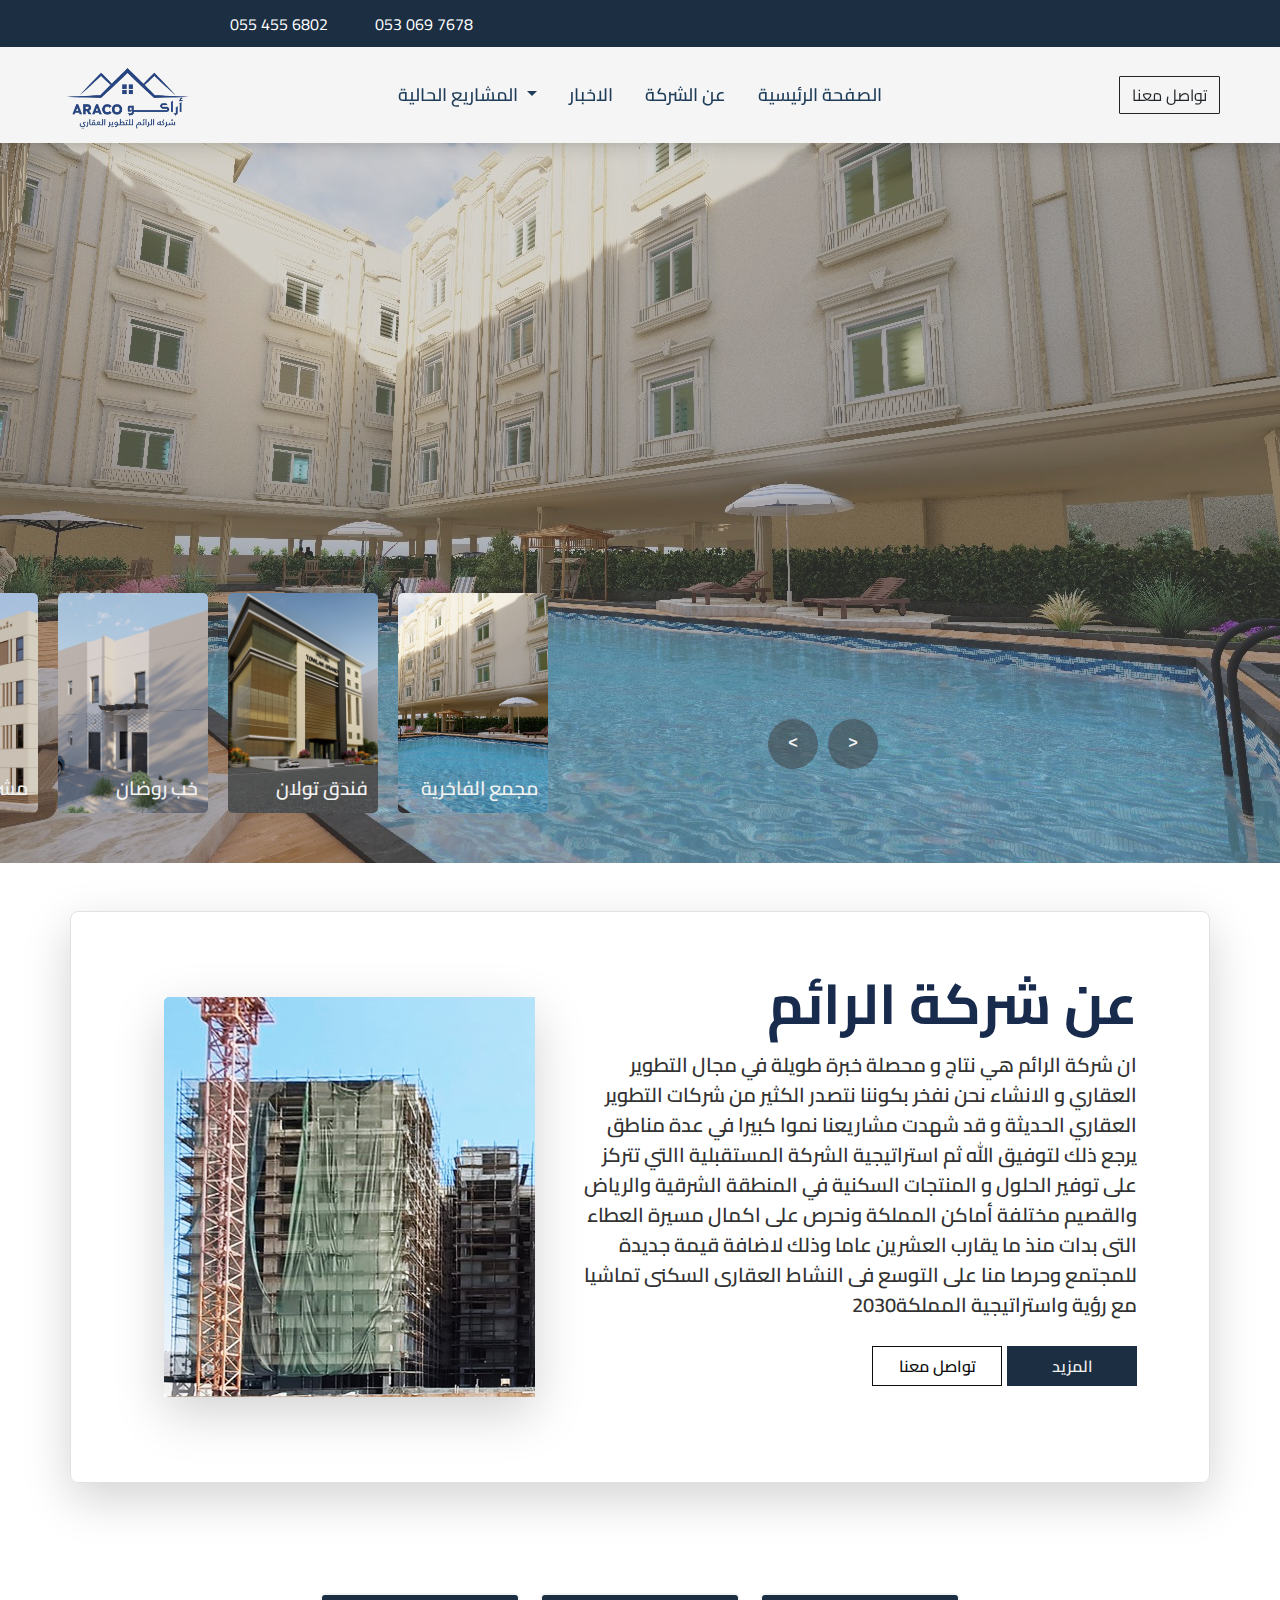
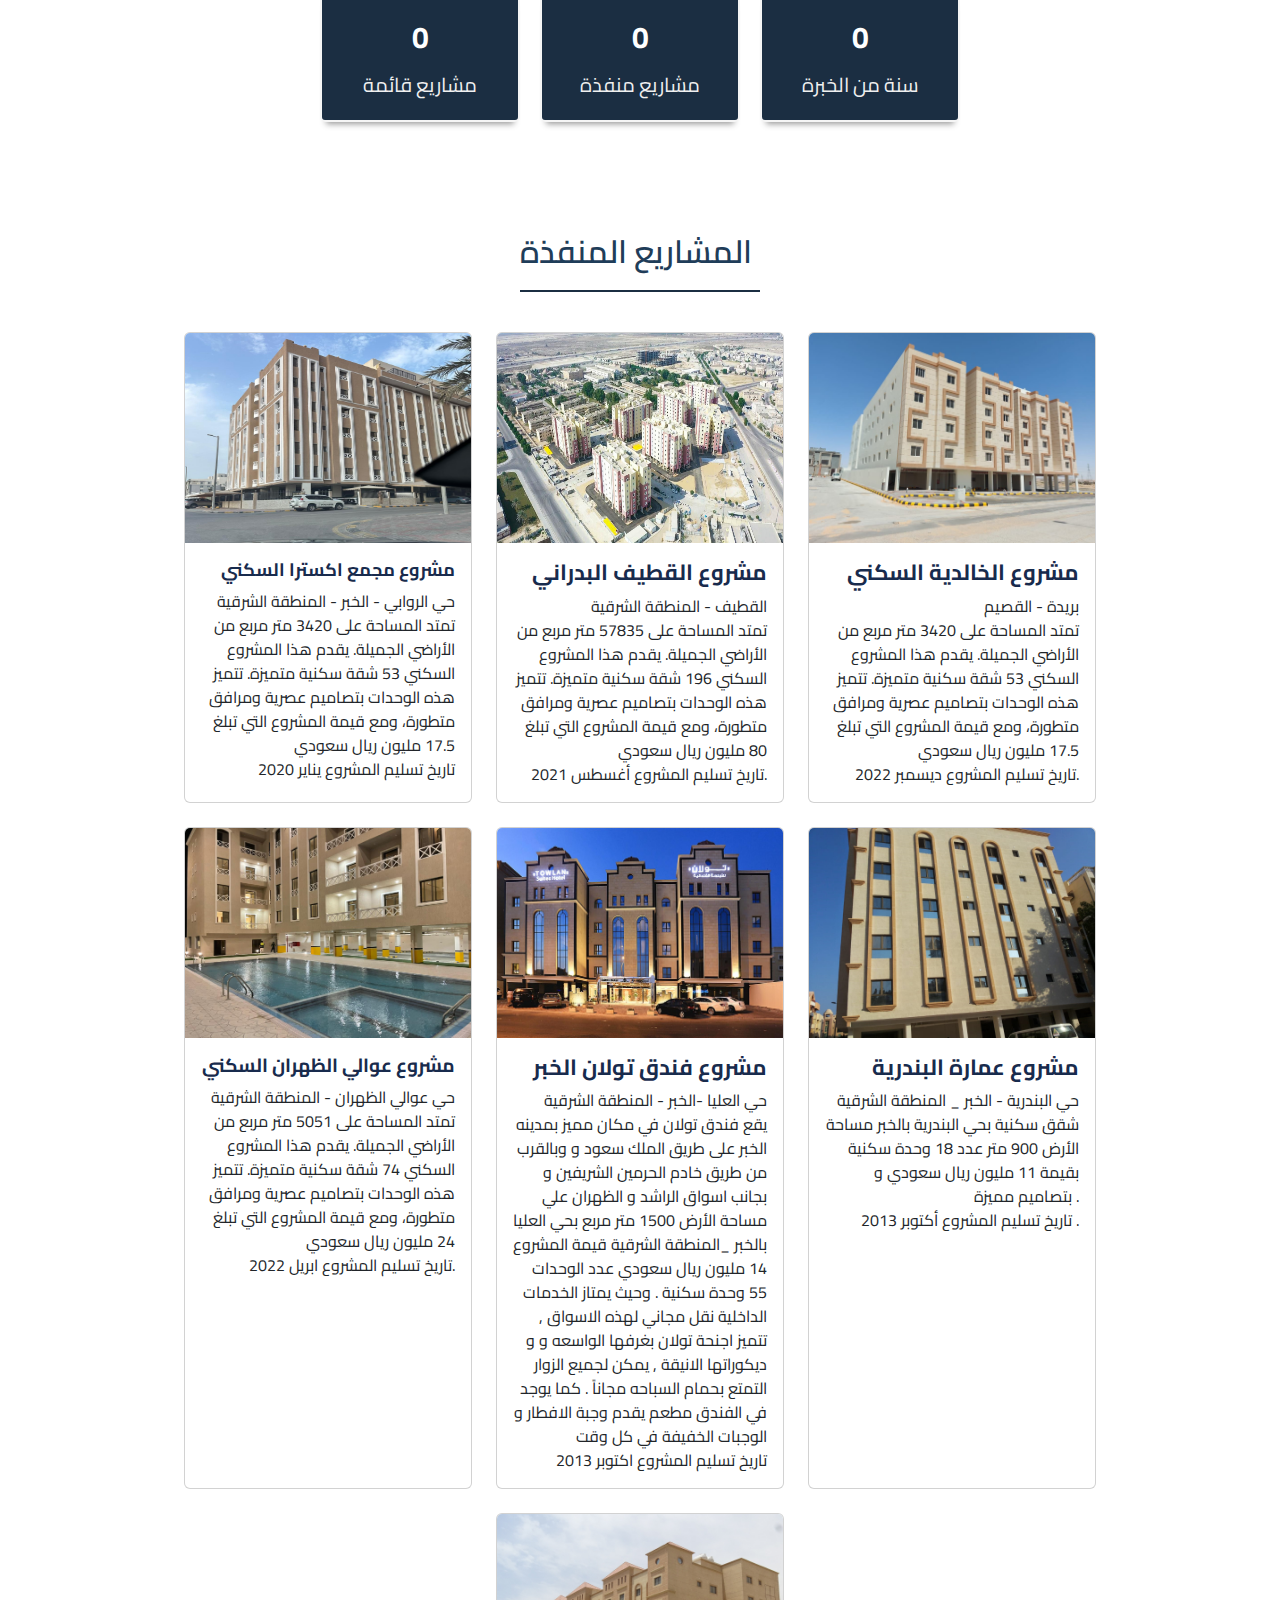
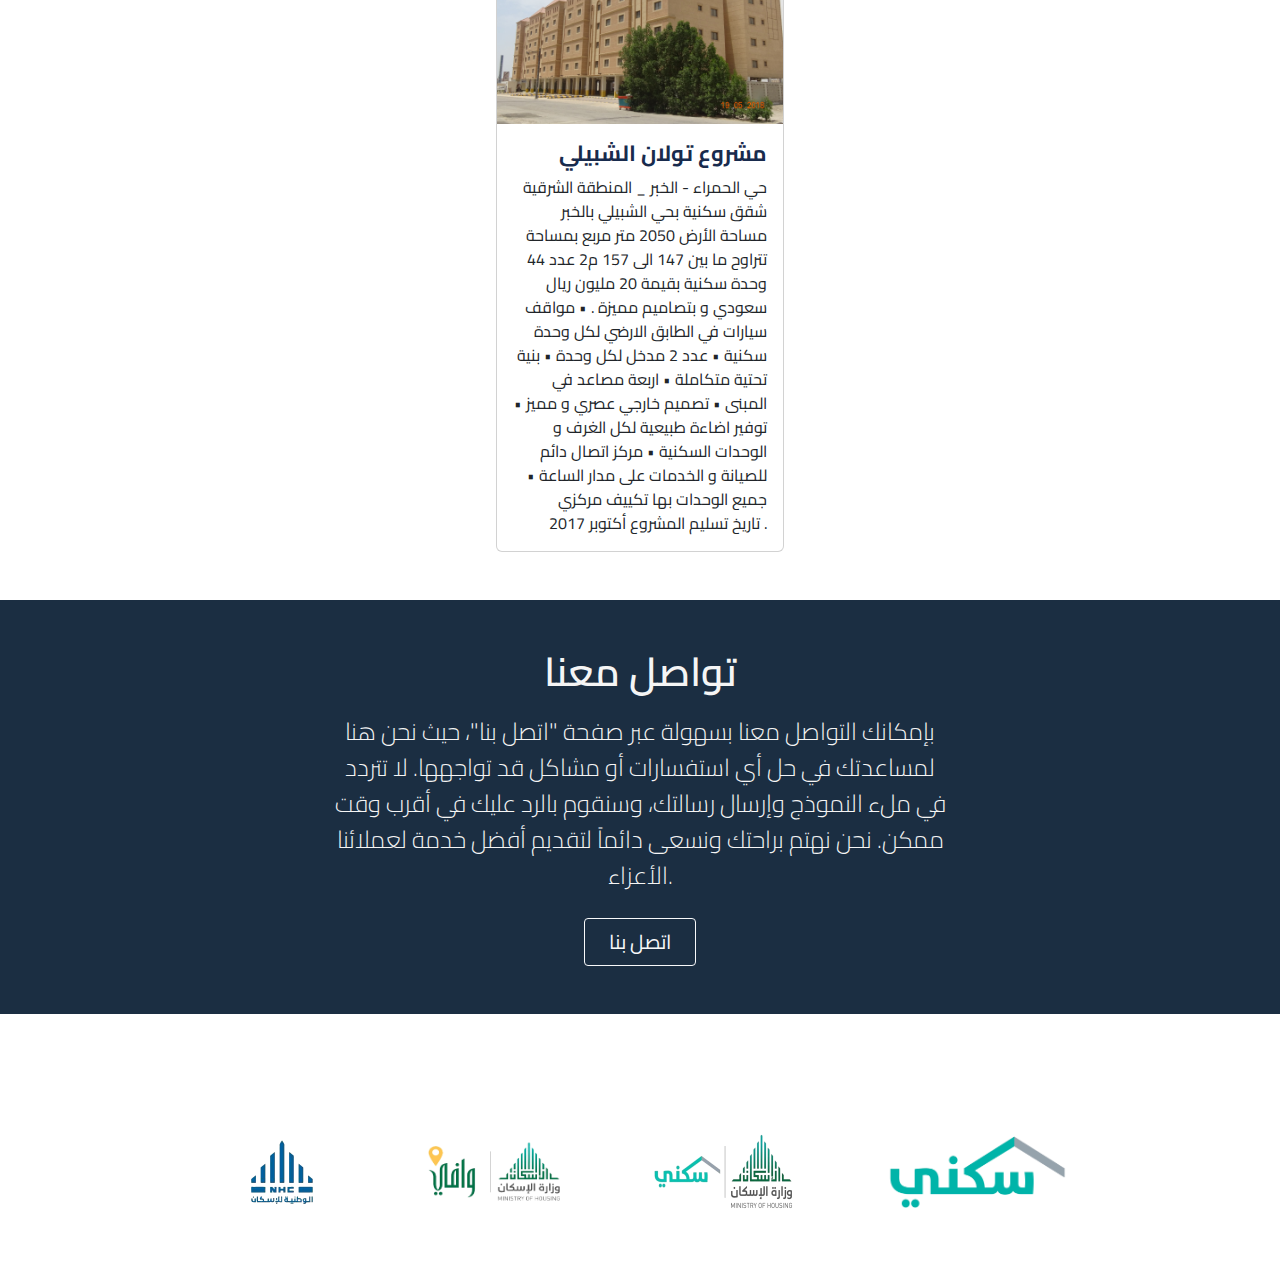
<file: index.html>
<!DOCTYPE html>
<html lang="en">
  <head>
    <meta charset="UTF-8" />
    <meta name="viewport" content="width=device-width, initial-scale=1.0" />
    <title>الرائم للمقاولات و التطوير العقاري</title>
    <link rel="icon" href="img/logo.png" type="image/icon type" />
    <link
      href="https://cdn.jsdelivr.net/npm/bootstrap@5.3.3/dist/css/bootstrap.min.css"
      rel="stylesheet"
      integrity="sha384-QWTKZyjpPEjISv5WaRU9OFeRpok6YctnYmDr5pNlyT2bRjXh0JMhjY6hW+ALEwIH"
      crossorigin="anonymous"
    />
    <link
      rel="stylesheet"
      href="https://cdnjs.cloudflare.com/ajax/libs/font-awesome/6.5.2/css/all.min.css"
      integrity="sha512-SnH5WK+bZxgPHs44uWIX+LLJAJ9/2PkPKZ5QiAj6Ta86w+fsb2TkcmfRyVX3pBnMFcV7oQPJkl9QevSCWr3W6A=="
      crossorigin="anonymous"
      referrerpolicy="no-referrer"
    />
    <link rel="stylesheet" href="css/home.css" />
  </head>
  <body>
    <!-- nav -->
    <div class="top-bar">
      <div class="container-fluid">
        <div class="d-flex justify-content-around align-items-center bar-items">
          <div class="d-flex gap-md-4">
            <div class="num d-flex gap-2 align-items-center">
              <i class="fa-solid fa-phone-flip"></i>
              <span class="phone"
                ><a href="tel:00966554556802">055 455 6802</a></span
              >
            </div>
            <div class="num d-flex gap-2 align-items-center">
              <i class="fa-solid fa-phone-flip"></i>
              <span class="phone"
                ><a href="tel:00966530697678">053 069 7678</a></span
              >
            </div>
          </div>
          <div>
            <ul class="list-inline mb-0">
              <li class="list-inline-item">
                <a
                  href="https://www.tiktok.com/@al_raem1?lang=en"
                  onmouseover="this.style.color='#010101'"
                  onmouseout="this.style.color='#f2f2f2'"
                  ><i class="fa-brands fa-tiktok"></i
                ></a>
              </li>
              <li class="list-inline-item">
                <a
                  href="https://www.snapchat.com/add/araco.develop?share_id=yOTsCJtCTZ69_QqPAwMSXA&locale=en_SA@calendar=gregorian"
                  onmouseover="this.style.color='#fffc00'"
                  onmouseout="this.style.color='#f2f2f2'"
                  ><i class="fa-brands fa-snapchat"></i
                ></a>
              </li>
              <li class="list-inline-item">
                <a
                  href="https://www.facebook.com/profile.php?id=61559480529559"
                  onmouseover="this.style.color='#1877f2'"
                  onmouseout="this.style.color='#f2f2f2'"
                  ><i class="fa-brands fa-facebook"></i
                ></a>
              </li>
              <li class="list-inline-item">
                <a
                  href="https://www.instagram.com/alraem1/"
                  onmouseover="this.style.color='#c32aa3'"
                  onmouseout="this.style.color='#f2f2f2'"
                  ><i class="fa-brands fa-instagram"></i
                ></a>
              </li>
              <li class="list-inline-item">
                <a
                  href="https://twitter.com/alraem10"
                  onmouseover="this.style.color='#000000'"
                  onmouseout="this.style.color='#f2f2f2'"
                  ><i class="fa-brands fa-x-twitter"></i
                ></a>
              </li>
              <li class="list-inline-item">
                <a
                  href="https://www.youtube.com/channel/UCSDOrfFO3IsgSvewlmq2Dng"
                  onmouseover="this.style.color='#ff0000'"
                  onmouseout="this.style.color='#f2f2f2'"
                  ><i class="fa-brands fa-youtube"></i
                ></a>
              </li>
            </ul>
          </div>
        </div>
      </div>
    </div>
    <nav
      class="navbar navbar-expand-lg sticky-top"
      aria-label="Thirteenth navbar example"
    >
      <div class="container-fluid">
        <a class="first-brand navbar-brand col-lg-3 me-0 ps-5" href="#"
          ><img src="img/logo.png" alt="" height="70"
        /></a>
        <button
          class="navbar-toggler"
          type="button"
          data-bs-toggle="collapse"
          data-bs-target="#navbarsExample11"
          aria-controls="navbarsExample11"
          aria-expanded="false"
          aria-label="Toggle navigation"
        >
          <span class="navbar-toggler-icon"></span>
        </button>

        <div class="collapse navbar-collapse d-lg-flex" id="navbarsExample11">
          <a class="navbar-brand col-lg-3 me-0 ps-5" href="#"
            ><img src="img/logo.png" alt="" height="70"
          /></a>
          <ul
            class="navbar-nav nav-underline col-lg-6 justify-content-lg-center"
          >
            <li class="nav-item dropdown">
              <a
                class="nav-link text-center dropdown-toggle"
                href="#"
                role="button"
                data-bs-toggle="dropdown"
              >
                المشاريع الحالية
              </a>
              <ul class="dropdown-menu">
                <li>
                  <a class="dropdown-item text-end" href="fakhrya.html"
                    >مجمع الفاخرية</a
                  >
                </li>
                <li>
                  <a class="dropdown-item text-end" href="shrok.html">
                    مجمع الشروق</a
                  >
                </li>
                <li>
                  <a class="dropdown-item text-end" href="nargs.html"
                    >عوالي النرجس</a
                  >
                </li>
              </ul>
            </li>
            <li class="nav-item">
              <a class="nav-link text-center" href="news.html"> الاخبار </a>
            </li>
            <li class="nav-item">
              <a class="nav-link text-center" href="index.html#about"
                >عن الشركة</a
              >
            </li>
            <li class="nav-item">
              <a href="index.html" class="nav-link text-center"
                >الصفحة الرئيسية</a
              >
            </li>
          </ul>
          <div class="d-lg-flex col-lg-3 justify-content-lg-end pe-lg-5">
            <a href="contact.html" class="btn btn-outline-dark nav-btn"
              >تواصل معنا</a
            >
          </div>
        </div>
      </div>
    </nav>
    <!-- end-nav -->
    <!-- carousal -->
    <div class="carousel">
      <div class="list">
        <div class="item">
          <img src="img/img2.jpg" />
          <div class="content">
            <div class="title">مشروع الفاخرية السكني</div>
            <div class="des">
              (حي عوالي الظهران - الدمام ) <br />
              بين مدينتي الخبر والدمام، بوحدات سكنية تبدا من 153 متر مربع،
              وبموقع مميز بالقرب من العديد من الأماكن الحيوية. يحتوي المجمع على
              العديد من الخدمات التي تجعل تجربتك في السكن مميزة
            </div>
            <div class="buttons">
              <button>
                <a
                  href="https://sakani.sa/app/offplan-projects/689"
                  style="color: #f2f2f2"
                  >احجز الان</a
                >
              </button>
              <button>
                <a href="fakhrya.html" style="color: #f2f2f2">المزيد</a>
              </button>
            </div>
          </div>
        </div>
        <div class="item">
          <img src="img/img3.jpg" />
          <div class="content">
            <div class="title">مشروع الشروق السكني</div>
            <div class="des">
              (حي الحمراء - الخبر )
              <br />
              في مدينة الخبر، بمساحة إجمالية 3,500.00م2، بروح عصرية بسيطة وحلول
              تصميمية مبتكرة لامست وحدات الشروق احتياجات الأسر
            </div>
            <div class="buttons">
              <button>
                <a
                  href="https://sakani.sa/app/offplan-projects/47"
                  style="color: #f2f2f2"
                  >احجز الان</a
                >
              </button>
              <button>
                <a href="shrok.html" style="color: #f2f2f2">المزيد</a>
              </button>
            </div>
          </div>
        </div>
        <div class="item">
          <img src="img/img1.jpg" />
          <div class="content">
            <div class="title">مشروع عوالي النرجس</div>
            <div class="des">
              (حي النرجس - الرياض)<br />
              في شمال العاصمة النابض بالحياة والحيوية، يطل مشروع "عوالي النرجس"
              بتصميمه الفريد وموقعه الاستراتيجي ليلبي احتياج الأسر السعودية
              الطامحة للاستقرار في سكن عصري ومثالي
            </div>
            <div class="buttons">
              <button>
                <a
                  href="https://sakani.sa/app/offplan-projects/1171"
                  style="color: #f2f2f2"
                  >احجز الان</a
                >
              </button>
              <button>
                <a href="nargs.html" style="color: #f2f2f2">المزيد</a>
              </button>
            </div>
          </div>
        </div>
        <div class="item">
          <img src="img/img5.jpg" />
          <div class="content">
            <div class="title">مشروع الاصالة</div>
            <div class="des">
              ( حي عريض - الرياض )
              <br />
              المشروع عبارة عن تنفيذ وحدات إسكان تنموي منطقة الأصالة حي عريض –
              الرياض بعدد 34 عمارة تنقسم إلى عدد 476 وحدة سكنية ويشمل العمل
              تشطيب جميع الوحدات تسليم مفتاح بما في ذلك المهمات الكهربية والصحية
              على أربع تسليمات مرحلية 
            </div>
          </div>
        </div>
        <div class="item">
          <img src="img/img7.jpg" />
          <div class="content">
            <div class="title">مشروع خب روضان</div>
            <div class="des">
              حي الحمراء - المنطقة الشرقية (الخبر )
              <br />
              احدي مشاريع الإسكان في المنطقة الوسطي مشروع "خب روضان" بتصميمه
              الفريد وموقعه الاستراتيجي ليلبي احتياج الأسر السعودية الطامحة
              للاستقرار في سكن عصري فان استراتيجية الشركة تتركز علي توفير
              متطلبات جودة الحياة الأساسية واختيار المواقع الاستراتيجية للمشاريع
            </div>
          </div>
        </div>
        <div class="item">
          <img src="img/img6.jpg" />
          <div class="content">
            <div class="title">فندق تولان القصيم</div>
            <div class="des">
              ( حي النهضة - القصيم )
              <br />
              مشروع فندق القصيم فندق فئة ال 4 نجوم يقع بحي النهضة ـ مدينة بريدة
              _ القصيم _ مساحة الأرض 3872 متر مربع يتكون من عدد 71 غرفة وسويتات
              وقاعة مناسبات بالإضافة الي الخدمات الرياضية والترفية وتقديم الطعام
            </div>
          </div>
        </div>
      </div>
      <div class="thumbnail">
        <div class="item">
          <img src="img/img2.jpg" />
          <div class="content">
            <div class="title">مجمع الفاخرية</div>
          </div>
        </div>
        <div class="item">
          <img src="img/img3.jpg" />
          <div class="content">
            <div class="title">مجمع الشروق</div>
          </div>
        </div>
        <div class="item">
          <img src="img/img1.jpg" />
          <div class="content">
            <div class="title">عوالي النرجس</div>
          </div>
        </div>
        <div class="item">
          <img src="img/img5.jpg" />
          <div class="content">
            <div class="title">مشروع الاصالة</div>
          </div>
        </div>
        <div class="item">
          <img src="img/img7.jpg" />
          <div class="content">
            <div class="title">خب روضان</div>
          </div>
        </div>
        <div class="item">
          <img src="img/img6.jpg" />
          <div class="content">
            <div class="title">فندق تولان</div>
          </div>
        </div>
      </div>
      <div class="arrows">
        <button id="prev">&lt;</button>
        <button id="next">></button>
      </div>
      <div class="time"></div>
    </div>
    <!-- end-carousal -->
    <!-- about -->
    <div id="about" class="container my-5">
      <div
        class="row flex-row-reverse p-4 pb-0 ps-lg-0 py-lg-5 align-items-center rounded-3 border shadow-lg"
      >
        <div class="col-lg-7 p-3 p-lg-5 pt-lg-3 text">
          <h1 class="display-4 fw-bold lh-1" style="color: #182b4d">
            عن شركة الرائم
          </h1>
          <p class="lead" style="font-weight: 600">
            ان شركة الرائم هي نتاج و محصلة خبرة طويلة في مجال التطوير العقاري و
            الانشاء نحن نفخر بكوننا نتصدر الكثير من شركات التطوير العقاري
            الحديثة و قد شهدت مشاريعنا نموا كبيرا في عدة مناطق يرجع ذلك لتوفيق
            الله ثم استراتيجية الشركة المستقبلية االتي تتركز على توفير الحلول و
            المنتجات السكنية في المنطقة الشرقية والرياض والقصيم مختلفة أماكن
            المملكة ونحرص على اكمال مسيرة العطاء التى بدات منذ ما يقارب العشرين
            عاما وذلك لاضافة قيمة جديدة للمجتمع وحرصا منا على التوسع فى النشاط
            العقارى السكنى تماشيا مع رؤية واستراتيجية المملكة2030
          </p>
          <div class="buttons">
            <button class="dark" type="button">
              <a
                href="contact.html"
                style="color: #0d0d0d"
                onmouseover="this.style.color='#f2f2f2'"
                onmouseout="this.style.color='#0d0d0d'"
                >تواصل معنا</a
              >
            </button>
            <button class="dark" type="button">
              <a
                href="img/سابقة اعمال شركة الرائم للمقاولات والتطوير العقاري.pdf"
                style="color: #f2f2f2"
                onmouseover="this.style.color='#0d0d0d'"
                onmouseout="this.style.color='#f2f2f2'"
                >المزيد</a
              >
            </button>
          </div>
        </div>
        <div class="col-lg-4 offset-lg-1 p-0 overflow-hidden shadow-lg">
          <img
            class="rounded-lg-3 image"
            src="img/about.jpg"
            alt=""
            height="400"
          />
        </div>
      </div>
    </div>
    <!-- end-about -->
    <!-- counter -->
    <div id="counter" class="counter">
      <div class="container-count">
        <div class="card-count">
          <div class="counter-value" data-start="0" data-end="16">0</div>
          <div class="counter-label">سنة من الخبرة</div>
        </div>
        <div class="card-count">
          <div class="counter-value" data-start="0" data-end="15">0</div>
          <div class="counter-label">مشاريع منفذة</div>
        </div>
        <div class="card-count">
          <div class="counter-value" data-start="0" data-end="6">0</div>
          <div class="counter-label">مشاريع قائمة</div>
        </div>
      </div>
    </div>
    <!-- end-counter -->
    <!-- projects -->
    <h1 id="projects" class="comp-title">المشاريع المنفذة</h1>
    <div class="container d-flex flex-wrap gap-4">
      <div class="card" style="width: 18rem">
        <img
          src="img/003.jpg"
          class="card-img-top"
          alt="project"
          height="210"
        />
        <div class="card-body">
          <h5
            class="card-title float-end"
            style="font-weight: 700; font-size: 18px; color: #182b4d"
          >
            مشروع مجمع اكسترا السكني
          </h5>
          <p class="card-text float-end text-end">
            حي الروابي - الخبر - المنطقة الشرقية<br />
            تمتد المساحة على 3420 متر مربع من الأراضي الجميلة. يقدم هذا المشروع
            السكني 53 شقة سكنية متميزة. تتميز هذه الوحدات بتصاميم عصرية ومرافق
            متطورة، ومع قيمة المشروع التي تبلغ 17.5 مليون ريال سعودي <br />تاريخ
            تسليم المشروع يناير 2020
          </p>
        </div>
      </div>
      <div class="card" style="width: 18rem">
        <img
          src="img/005.jpg"
          class="card-img-top"
          alt="project"
          height="210"
        />
        <div class="card-body">
          <h5
            class="card-title float-end"
            style="font-weight: 700; font-size: 22px; color: #182b4d"
          >
            مشروع القطيف البدراني
          </h5>
          <p class="card-text float-end text-end">
            القطيف - المنطقة الشرقية<br />
            تمتد المساحة على 57835 متر مربع من الأراضي الجميلة. يقدم هذا المشروع
            السكني 196 شقة سكنية متميزة. تتميز هذه الوحدات بتصاميم عصرية ومرافق
            متطورة، ومع قيمة المشروع التي تبلغ 80 مليون ريال سعودي<br />
            تاريخ تسليم المشروع أغسطس 2021.
          </p>
        </div>
      </div>
      <div class="card" style="width: 18rem">
        <img
          src="img/007.jpg"
          class="card-img-top"
          alt="project"
          height="210"
        />
        <div class="card-body">
          <h5
            class="card-title float-end"
            style="font-weight: 700; font-size: 22px; color: #182b4d"
          >
            مشروع الخالدية السكني
          </h5>
          <p class="card-text float-end text-end">
            بريدة - القصيم <br />
            تمتد المساحة على 3420 متر مربع من الأراضي الجميلة. يقدم هذا المشروع
            السكني 53 شقة سكنية متميزة. تتميز هذه الوحدات بتصاميم عصرية ومرافق
            متطورة، ومع قيمة المشروع التي تبلغ 17.5 مليون ريال سعودي <br />تاريخ
            تسليم المشروع ديسمبر 2022.
          </p>
        </div>
      </div>
      <div class="card" style="width: 18rem">
        <img
          src="img/006.jpg"
          class="card-img-top"
          alt="project"
          height="210"
        />
        <div class="card-body">
          <h5
            class="card-title float-end"
            style="font-weight: 700; font-size: 19px; color: #182b4d"
          >
            مشروع عوالي الظهران السكني
          </h5>
          <p class="card-text float-end text-end">
            حي عوالي الظهران - المنطقة الشرقية
            <br />تمتد المساحة على 5051 متر مربع من الأراضي الجميلة. يقدم هذا
            المشروع السكني 74 شقة سكنية متميزة. تتميز هذه الوحدات بتصاميم عصرية
            ومرافق متطورة، ومع قيمة المشروع التي تبلغ 24 مليون ريال سعودي
            <br />تاريخ تسليم المشروع ابريل 2022.
          </p>
        </div>
      </div>

      <div class="card" style="width: 18rem">
        <img
          src="img/001.jpg"
          class="card-img-top"
          alt="project"
          height="210"
        />
        <div class="card-body">
          <h5
            class="card-title float-end"
            style="font-weight: 700; font-size: 22px; color: #182b4d"
          >
            مشروع فندق تولان الخبر
          </h5>
          <p class="card-text float-end text-end">
            حي العليا -الخبر - المنطقة الشرقية <br />
            يقع فندق تولان في مكان مميز بمدينه الخبر على طريق الملك سعود و
            وبالقرب من طريق خادم الحرمين الشريفين و بجانب اسواق الراشد و الظهران
            علي مساحة الأرض 1500 متر مربع بحي العليا بالخبر _المنطقة الشرقية
            قيمة المشروع 14 مليون ريال سعودي عدد الوحدات 55 وحدة سكنية . وحيث
            يمتاز الخدمات الداخلية نقل مجاني لهذه الاسواق , تتميز اجنحة تولان
            بغرفها الواسعه و و ديكوراتها الانيقة , يمكن لجميع الزوار التمتع
            بحمام السباحه مجاناً . كما يوجد في الفندق مطعم يقدم وجبة الافطار و
            الوجبات الخفيفة في كل وقت <br />تاريخ تسليم المشروع اكتوبر 2013
          </p>
        </div>
      </div>
      <div class="card" style="width: 18rem">
        <img
          src="img/002.jpg"
          class="card-img-top"
          alt="project"
          height="210"
        />
        <div class="card-body">
          <h5
            class="card-title float-end"
            style="font-weight: 700; font-size: 22px; color: #182b4d"
          >
            مشروع عمارة البندرية
          </h5>
          <p class="card-text float-end text-end">
            حي البندرية - الخبر _ المنطقة الشرقية <br />
            شقق سكنية بحي البندرية بالخبر مساحة الأرض 900 متر عدد 18 وحدة سكنية
            بقيمة 11 مليون ريال سعودي و بتصاميم مميزة .
            <br />تاريخ تسليم المشروع أكتوبر 2013 .
          </p>
        </div>
      </div>
      <div class="card" style="width: 18rem">
        <img
          src="img/008.jpg"
          class="card-img-top"
          alt="project"
          height="210"
        />
        <div class="card-body">
          <h5
            class="card-title float-end"
            style="font-weight: 700; font-size: 22px; color: #182b4d"
          >
            مشروع تولان الشبيلي
          </h5>
          <p class="card-text float-end text-end">
            حي الحمراء - الخبر _ المنطقة الشرقية
            <br />
            شقق سكنية بحي الشبيلي بالخبر مساحة الأرض 2050 متر مربع بمساحة تتراوح
            ما بين 147 الى 157 م2 عدد 44 وحدة سكنية بقيمة 20 مليون ريال سعودي و
            بتصاميم مميزة . • مواقف سيارات في الطابق الارضي لكل وحدة سكنية • عدد
            2 مدخل لكل وحدة • بنية تحتية متكاملة • اربعة مصاعد في المبنى • تصميم
            خارجي عصري و مميز • توفير اضاءة طبيعية لكل الغرف و الوحدات السكنية •
            مركز اتصال دائم للصيانة و الخدمات على مدار الساعة • جميع الوحدات بها
            تكييف مركزي <br />تاريخ تسليم المشروع أكتوبر 2017 .
          </p>
        </div>
      </div>
    </div>
    <!-- end-projects -->
    <!-- contact -->
    <div class="px-4 py-5 my-5 text-center contact">
      <h1 class="fs-1 fw-semibold">تواصل معنا</h1>
      <div class="col-lg-6 mx-auto">
        <p class="lead mb-4 fs-4" style="color: #f5f5f5">
          بإمكانك التواصل معنا بسهولة عبر صفحة "اتصل بنا"، حيث نحن هنا لمساعدتك
          في حل أي استفسارات أو مشاكل قد تواجهها. لا تتردد في ملء النموذج وإرسال
          رسالتك، وسنقوم بالرد عليك في أقرب وقت ممكن. نحن نهتم براحتك ونسعى
          دائماً لتقديم أفضل خدمة لعملائنا الأعزاء.
        </p>
        <div class="d-grid gap-2 d-sm-flex justify-content-lg-center">
          <a
            class="btn btn-outline-light rounded-1 btn-lg px-4"
            href="contact.html"
            onmouseover="this.style.background='#f2f2f2'"
            onmouseout="this.style.background='#1b2e42'"
            >اتصل بنا</a
          >
        </div>
      </div>
    </div>
    <!-- end-contact -->
    <!-- sponsors -->
    <div class="wrapper">
      <div class="logos">
        <div class="logos-slide">
          <img src="img/sponsor1.png" />
          <img src="img/sponsor2.png" />
          <img src="img/sponsor3.png" />
          <img src="img/sponsor4.png" />
          <img src="img/sponsor5.png" />
        </div>
        <div class="logos-slide">
          <img src="img/sponsor1.png" />
          <img src="img/sponsor2.png" />
          <img src="img/sponsor3.png" />
          <img src="img/sponsor4.png" />
          <img src="img/sponsor5.png" />
        </div>
      </div>
    </div>
    <!-- end-sponsors -->
    <div id="footer"></div>
    <script
      src="https://code.jquery.com/jquery-3.7.1.min.js"
      integrity="sha256-/JqT3SQfawRcv/BIHPThkBvs0OEvtFFmqPF/lYI/Cxo="
      crossorigin="anonymous"
    ></script>
    <script>
      $(document).ready(function () {
        $("#footer").load("/assets/footer.html");
      });
    </script>
    <script
      src="https://cdn.jsdelivr.net/npm/bootstrap@5.3.3/dist/js/bootstrap.bundle.min.js"
      integrity="sha384-YvpcrYf0tY3lHB60NNkmXc5s9fDVZLESaAA55NDzOxhy9GkcIdslK1eN7N6jIeHz"
      crossorigin="anonymous"
    ></script>
    <script src="js/home.js"></script>
  </body>
</html>
</file>
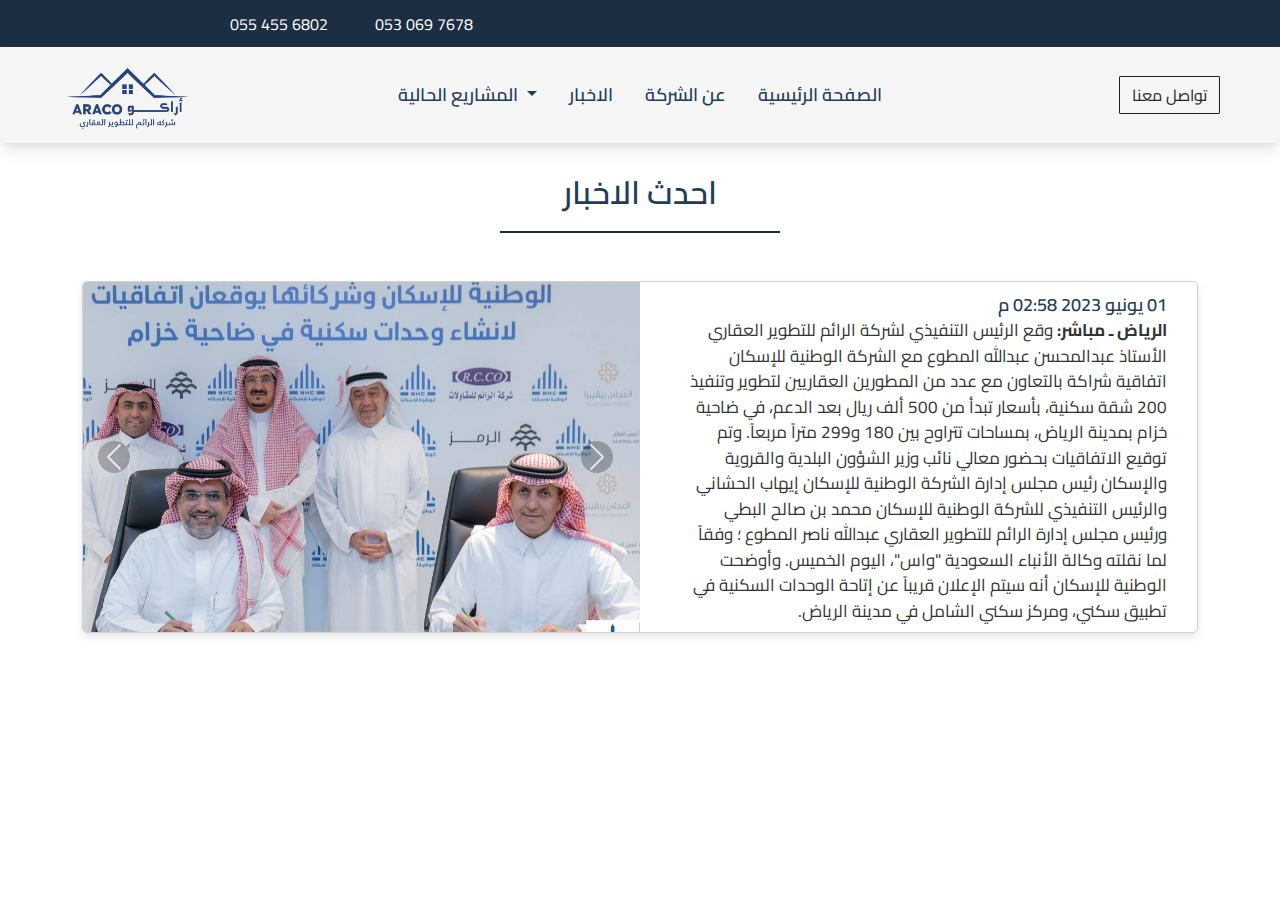
<file: news.html>
<!DOCTYPE html>
<html lang="en">
  <head>
    <meta charset="UTF-8" />
    <meta name="viewport" content="width=device-width, initial-scale=1.0" />
    <title>الرائم للمقاولات و التطوير العقاري</title>
    <link rel="icon" href="img/logo.png" type="image/icon type" />
    <link
      href="https://cdn.jsdelivr.net/npm/bootstrap@5.3.3/dist/css/bootstrap.min.css"
      rel="stylesheet"
      integrity="sha384-QWTKZyjpPEjISv5WaRU9OFeRpok6YctnYmDr5pNlyT2bRjXh0JMhjY6hW+ALEwIH"
      crossorigin="anonymous"
    />
    <link
      rel="stylesheet"
      href="https://cdnjs.cloudflare.com/ajax/libs/font-awesome/6.5.2/css/all.min.css"
      integrity="sha512-SnH5WK+bZxgPHs44uWIX+LLJAJ9/2PkPKZ5QiAj6Ta86w+fsb2TkcmfRyVX3pBnMFcV7oQPJkl9QevSCWr3W6A=="
      crossorigin="anonymous"
      referrerpolicy="no-referrer"
    />
    <link rel="stylesheet" href="css/news.css" />
  </head>
  <body>
    <!-- nav -->
    <div class="top-bar">
      <div class="container-fluid">
        <div class="d-flex justify-content-around align-items-center bar-items">
          <div class="d-flex gap-md-4">
            <div class="num d-flex gap-2 align-items-center">
              <i class="fa-solid fa-phone-flip"></i>
              <span class="phone"
                ><a href="tel:00966554556802">055 455 6802</a></span
              >
            </div>
            <div class="num d-flex gap-2 align-items-center">
              <i class="fa-solid fa-phone-flip"></i>
              <span class="phone"
                ><a href="tel:00966530697678">053 069 7678</a></span
              >
            </div>
          </div>
          <div>
            <ul class="list-inline mb-0">
              <li class="list-inline-item">
                <a
                  href="https://www.tiktok.com/@al_raem1?lang=en"
                  onmouseover="this.style.color='#010101'"
                  onmouseout="this.style.color='#f2f2f2'"
                  ><i class="fa-brands fa-tiktok"></i
                ></a>
              </li>
              <li class="list-inline-item">
                <a
                  href="https://www.snapchat.com/add/araco.develop?share_id=yOTsCJtCTZ69_QqPAwMSXA&locale=en_SA@calendar=gregorian"
                  onmouseover="this.style.color='#fffc00'"
                  onmouseout="this.style.color='#f2f2f2'"
                  ><i class="fa-brands fa-snapchat"></i
                ></a>
              </li>
              <li class="list-inline-item">
                <a
                  href="https://www.facebook.com/profile.php?id=61559480529559"
                  onmouseover="this.style.color='#1877f2'"
                  onmouseout="this.style.color='#f2f2f2'"
                  ><i class="fa-brands fa-facebook"></i
                ></a>
              </li>
              <li class="list-inline-item">
                <a
                  href="https://www.instagram.com/alraem1/"
                  onmouseover="this.style.color='#c32aa3'"
                  onmouseout="this.style.color='#f2f2f2'"
                  ><i class="fa-brands fa-instagram"></i
                ></a>
              </li>
              <li class="list-inline-item">
                <a
                  href="https://twitter.com/alraem10"
                  onmouseover="this.style.color='#000000'"
                  onmouseout="this.style.color='#f2f2f2'"
                  ><i class="fa-brands fa-x-twitter"></i
                ></a>
              </li>
              <li class="list-inline-item">
                <a
                  href="https://www.youtube.com/channel/UCSDOrfFO3IsgSvewlmq2Dng"
                  onmouseover="this.style.color='#ff0000'"
                  onmouseout="this.style.color='#f2f2f2'"
                  ><i class="fa-brands fa-youtube"></i
                ></a>
              </li>
            </ul>
          </div>
        </div>
      </div>
    </div>
    <nav
      class="navbar navbar-expand-lg sticky-top"
      aria-label="Thirteenth navbar example"
    >
      <div class="container-fluid">
        <a class="first-brand navbar-brand col-lg-3 me-0 ps-5" href="#"
          ><img src="img/logo.png" alt="" height="70"
        /></a>
        <button
          class="navbar-toggler"
          type="button"
          data-bs-toggle="collapse"
          data-bs-target="#navbarsExample11"
          aria-controls="navbarsExample11"
          aria-expanded="false"
          aria-label="Toggle navigation"
        >
          <span class="navbar-toggler-icon"></span>
        </button>

        <div class="collapse navbar-collapse d-lg-flex" id="navbarsExample11">
          <a class="navbar-brand col-lg-3 me-0 ps-5" href="#"
            ><img src="img/logo.png" alt="" height="70"
          /></a>
          <ul
            class="navbar-nav nav-underline col-lg-6 justify-content-lg-center"
          >
            <li class="nav-item dropdown">
              <a
                class="nav-link text-center dropdown-toggle"
                href="#"
                role="button"
                data-bs-toggle="dropdown"
              >
                المشاريع الحالية
              </a>
              <ul class="dropdown-menu">
                <li>
                  <a class="dropdown-item text-end" href="fakhrya.html"
                    >مجمع الفاخرية</a
                  >
                </li>
                <li>
                  <a class="dropdown-item text-end" href="shrok.html">
                    مجمع الشروق</a
                  >
                </li>
                <li>
                  <a class="dropdown-item text-end" href="nargs.html"
                    >عوالي النرجس</a
                  >
                </li>
              </ul>
            </li>
            <li class="nav-item">
              <a class="nav-link text-center" href="news.html"> الاخبار </a>
            </li>
            <li class="nav-item">
              <a class="nav-link text-center" href="index.html#about"
                >عن الشركة</a
              >
            </li>
            <li class="nav-item">
              <a href="index.html" class="nav-link text-center"
                >الصفحة الرئيسية</a
              >
            </li>
          </ul>
          <div class="d-lg-flex col-lg-3 justify-content-lg-end pe-lg-5">
            <a href="contact.html" class="btn btn-outline-dark nav-btn"
              >تواصل معنا</a
            >
          </div>
        </div>
      </div>
    </nav>
    <!-- end-nav -->
    <h1 class="comp-title"> احدث الاخبار</h1>
    <div class="container my-5">
      <div class="card">
        <div class="row no-gutters">
          <div class="col-md-6">
            <div class="card-body">
              <p class="card-text">
                <span class="spaned-text"> 01 يونيو 2023 02:58 م</span><br />
                <span class="fw-bold"> الرياض ـ مباشر: </span>وقع الرئيس
                التنفيذي لشركة الرائم للتطوير العقاري الأستاذ عبدالمحسن عبدالله
                المطوع مع الشركة الوطنية للإسكان اتفاقية شراكة بالتعاون مع عدد
                من المطورين العقاريين لتطوير وتنفيذ 200 شقة سكنية، بأسعار تبدأ
                من 500 ألف ريال بعد الدعم، في ضاحية خزام بمدينة الرياض، بمساحات
                تتراوح بين 180 و299 متراً مربعاً. وتم توقيع الاتفاقيات بحضور
                معالي نائب وزير الشؤون البلدية والقروية والإسكان رئيس مجلس إدارة
                الشركة الوطنية للإسكان إيهاب الحشاني والرئيس التنفيذي للشركة
                الوطنية للإسكان محمد بن صالح البطي ورئيس مجلس إدارة الرائم
                للتطوير العقاري عبدالله ناصر المطوع ؛ وفقاً لما نقلته وكالة
                الأنباء السعودية "واس"، اليوم الخميس. وأوضحت الوطنية للإسكان أنه
                سيتم الإعلان قريباً عن إتاحة الوحدات السكنية في تطبيق سكني،
                ومركز سكني الشامل في مدينة الرياض.
              </p>
            </div>
          </div>
          <div class="col-md-6 p-0">
            <div
              id="carouselExampleIndicators"
              class="carousel slide"
              data-bs-ride="carousel"
            >
              <div class="carousel-indicators">
                <button
                  type="button"
                  data-bs-target="#carouselExampleIndicators"
                  data-bs-slide-to="0"
                  class="active"
                  aria-current="true"
                  aria-label="Slide 1"
                ></button>
                <button
                  type="button"
                  data-bs-target="#carouselExampleIndicators"
                  data-bs-slide-to="1"
                  aria-label="Slide 2"
                ></button>
              </div>
              <div class="carousel-inner h-100">
                <div
                  class="carousel-item active"
                  style="background-image: url('img/slide1.jpg')"
                ></div>
                <div
                  class="carousel-item"
                  style="background-image: url('img/slide2.jpg')"
                ></div>
              </div>
              <button
                class="carousel-control-prev"
                type="button"
                data-bs-target="#carouselExampleIndicators"
                data-bs-slide="prev"
              >
                <span
                  class="carousel-control-prev-icon"
                  aria-hidden="true"
                ></span>
                <span class="visually-hidden">Previous</span>
              </button>
              <button
                class="carousel-control-next"
                type="button"
                data-bs-target="#carouselExampleIndicators"
                data-bs-slide="next"
              >
                <span
                  class="carousel-control-next-icon"
                  aria-hidden="true"
                ></span>
                <span class="visually-hidden">Next</span>
              </button>
            </div>
          </div>
        </div>
      </div>
    </div>
    <div id="footer"></div>
    <script
      src="https://code.jquery.com/jquery-3.7.1.min.js"
      integrity="sha256-/JqT3SQfawRcv/BIHPThkBvs0OEvtFFmqPF/lYI/Cxo="
      crossorigin="anonymous"
    ></script>
    <script>
      $(document).ready(function () {
        $("#footer").load("/assets/footer.html");
      });
    </script>
    <!-- <script src="https://cdnjs.cloudflare.com/ajax/libs/bootstrap/5.3.0/js/bootstrap.bundle.min.js"></script> -->
    <script
      src="https://cdn.jsdelivr.net/npm/bootstrap@5.3.3/dist/js/bootstrap.bundle.min.js"
      integrity="sha384-YvpcrYf0tY3lHB60NNkmXc5s9fDVZLESaAA55NDzOxhy9GkcIdslK1eN7N6jIeHz"
      crossorigin="anonymous"
    ></script>
</body>
  </body>
</html>
</file>
<file: css/home.css>
@import url("https://fonts.googleapis.com/css2?family=Cairo:wght@200..1000&display=swap");

*,
::after,
::before {
  box-sizing: border-box;
  margin: 0;
  padding: 0;
}

a {
  text-decoration: none;
}

li {
  list-style: none;
}

h1 {
  font-weight: 600;
  font-size: 2rem;
}

body {
  font-family: "Cairo", sans-serif;
}

/* nav */

.first-brand {
  display: none;
}

.top-bar {
  background-color: #1b2e42;
  padding: 10px 0;
  color: #f2f2f2;
  position: sticky;
  top: 0;
  z-index: 1000;
}

.top-bar a {
  color: #fff;
  margin-right: 15px;
  text-decoration: none;
}

.top-bar a:hover {
  text-decoration: underline;
}

.list-inline {
  width: fit-content;
}

.top-bar i {
  font-size: 18px;
}

.phone:hover {
  cursor: pointer;
  text-decoration: underline;
}

.navbar {
  background-color: #f5f5f5;
  box-shadow: rgba(0, 0, 0, 0.1) 0px 10px 15px -3px,
    rgba(0, 0, 0, 0.05) 0px 4px 6px -2px;
}

.nav-link {
  cursor: pointer;
  color: #1f3d59;
  font-size: 18px;
  font-weight: 600;
  white-space: nowrap;
}

a.btn {
  border-radius: 1px;
}

a.btn:hover {
  background-color: #1b2e42;
}

@media (max-width: 990px) {
  .navbar-nav {
    flex-direction: column-reverse;
    padding-bottom: 20px;
  }
  .dropdown-item {
    text-align: center !important;
  }
  .navbar-brand {
    display: none;
  }
  .nav-btn {
    position: relative;
    left: 50%;
    transform: translateX(-50%);
  }
  .first-brand {
    display: block;
    padding-left: 0 !important;
  }
}

@media (max-width: 750px) {
  .bar-items {
    display: flex;
    flex-direction: column;
    gap: 5px;
  }
  .phone a,
  .top-bar i {
    white-space: nowrap;
    font-size: 16px;
  }
  .num i {
    display: none;
  }
}

/* end-nav */

/* carousel */

.carousel {
  height: 80vh;
  width: 100%;
  overflow: hidden;
  position: relative;
}

.carousel .list .item {
  width: 100%;
  height: 100%;
  position: absolute;
  inset: 0 0 0 0;
}

.carousel .list .item img {
  width: 100%;
  height: 100%;
  object-fit: cover;
  filter: invert(15%);
}

.carousel .list .item .content {
  position: absolute;
  top: 15%;
  left: 60%;
  transform: translateX(-20%);
  text-align: end;
  box-sizing: border-box;
  text-shadow: 0 5px 10px #0004;
}

.carousel .list .item .title {
  color: #f0f0f0;
  font-size: 3.5em;
  font-weight: 600;
}

.carousel .list .item .des {
  font-size: 1.5em;
  font-weight: 500;
  padding-top: 10px;
  color: #f5f5f5;
}

.thumbnail {
  position: absolute;
  bottom: 50px;
  left: 35%;
  transform: translateX(-90%);
  width: max-content;
  z-index: 100;
  display: flex;
  gap: 20px;
}

.thumbnail .item {
  width: 150px;
  height: 220px;
  flex-shrink: 0;
  position: relative;
}

.thumbnail .item img {
  width: 100%;
  height: 100%;
  object-fit: cover;
  border-radius: 5px;
}

.thumbnail .item .content {
  color: #f2f2f2;
  position: absolute;
  bottom: 10px;
  left: 10px;
  right: 10px;
}

.thumbnail .item .content .title {
  font-size: 1.2em;
  font-weight: 600;
  text-align: end;
}

.arrows {
  position: absolute;
  top: 80%;
  left: 60%;
  z-index: 100;
  width: 10em;
  max-width: 30%;
  display: flex;
  gap: 10px;
  align-items: center;
}

.arrows button {
  width: 50px;
  height: 50px;
  border-radius: 50%;
  background-color: #40404085;
  border: none;
  color: #f2f2f2;
  font-family: monospace;
  font-weight: bold;
  transition: 0.5s;
}

.arrows button:hover {
  background-color: #404040;
}

.carousel .list .item:nth-child(1) {
  z-index: 1;
}

.carousel .list .item:nth-child(1) .content .author,
.carousel .list .item:nth-child(1) .content .title,
.carousel .list .item:nth-child(1) .content .topic,
.carousel .list .item:nth-child(1) .content .des,
.carousel .list .item:nth-child(1) .content .buttons {
  transform: translateY(50px);
  filter: blur(20px);
  opacity: 0;
  animation: showContent 0.5s 1s linear 1 forwards;
}

@keyframes showContent {
  to {
    transform: translateY(0px);
    filter: blur(0px);
    opacity: 1;
  }
}

.carousel .list .item:nth-child(1) .content .title {
  animation-delay: 1.2s !important;
}

.carousel .list .item:nth-child(1) .content .topic {
  animation-delay: 1.4s !important;
}

.carousel .list .item:nth-child(1) .content .des {
  animation-delay: 1.6s !important;
}

.carousel .list .item:nth-child(1) .content .buttons {
  animation-delay: 1.8s !important;
}

.carousel.next .list .item:nth-child(1) img {
  width: 150px;
  height: 220px;
  position: absolute;
  bottom: 50px;
  left: 50%;
  border-radius: 30px;
  animation: showImage 0.5s linear 1 forwards;
}

@keyframes showImage {
  to {
    bottom: 0;
    left: 0;
    width: 100%;
    height: 100%;
    border-radius: 0;
  }
}

.carousel.next .thumbnail .item:nth-last-child(1) {
  overflow: hidden;
  animation: showThumbnail 0.5s linear 1 forwards;
}

.carousel.prev .list .item img {
  z-index: 100;
}

@keyframes showThumbnail {
  from {
    width: 0;
    opacity: 0;
  }
}

.carousel.next .thumbnail {
  animation: effectNext 0.5s linear 1 forwards;
}

@keyframes effectNext {
  from {
    transform: translateX(150px);
  }
}

.carousel .time {
  position: absolute;
  z-index: 1000;
  width: 0%;
  height: 3px;
  background-color: #404040;
  left: 0;
  top: 0;
}

.carousel.next .time,
.carousel.prev .time {
  animation: runningTime 3s linear 1 forwards;
}

@keyframes runningTime {
  from {
    width: 100%;
  }
  to {
    width: 0;
  }
}

.carousel.prev .list .item:nth-child(2) {
  z-index: 2;
}

.carousel.prev .list .item:nth-child(2) img {
  animation: outFrame 0.5s linear 1 forwards;
  position: absolute;
  bottom: 0;
  left: 0;
}

@keyframes outFrame {
  to {
    width: 150px;
    height: 220px;
    bottom: 50px;
    left: 50%;
    border-radius: 20px;
  }
}

.carousel.prev .thumbnail .item:nth-child(1) {
  overflow: hidden;
  opacity: 0;
  animation: showThumbnail 0.5s linear 1 forwards;
}

.carousel.next .arrows button,
.carousel.prev .arrows button {
  pointer-events: none;
}

.carousel.prev .list .item:nth-child(2) .content .title,
.carousel.prev .list .item:nth-child(2) .content .des,
.carousel.prev .list .item:nth-child(2) .content .buttons {
  animation: contentOut 1.5s linear 1 forwards !important;
}

@keyframes contentOut {
  to {
    transform: translateY(-150px);
    filter: blur(20px);
    opacity: 0;
  }
}

@media screen and (max-width: 678px) {
  .carousel .list .item .content {
    padding-right: 0;
  }
  .carousel .list .item .content .title {
    font-size: 30px;
  }
}

@media (max-width: 1100px) and (min-width: 950px) {
  .carousel .list .item .title {
    font-size: 2.2em;
  }

  .carousel .list .item .des {
    font-size: 1.2em;
  }

  .arrows {
    position: absolute;
    bottom: 80px;
    left: 70%;
  }
}

@media (max-width: 950px) and (min-width: 550px) {
  .carousel {
    height: 95vh;
  }

  .carousel .list .item .content {
    width: 50%;
    position: absolute;
    top: 5%;
    left: 65%;
    transform: translate(-40%);
  }

  .carousel .list .item .title {
    font-size: 2em;
  }

  .carousel .list .item .des {
    font-size: 1.1em;
  }

  .thumbnail {
    position: absolute;
    left: 50%;
    bottom: 40px;
    transform: translateX(-80%);
  }

  .arrows {
    position: absolute;
    bottom: 80px;
    left: 80%;
  }
}

@media (max-width: 550px) {
  .carousel {
    min-height: 90vh;
  }

  .carousel .list .item .content {
    width: 90%;
    text-align: center;
    position: absolute;
    top: 5%;
    left: 50%;
    transform: translate(-50%);
  }

  .carousel .list .item .title {
    font-size: 1.5em;
    white-space: nowrap;
  }

  .carousel .list .item .des {
    font-size: 1.1em;
  }

  .carousel .list .item .buttons {
    justify-content: center;
  }

  .thumbnail {
    position: absolute;
    left: 50%;
    transform: translateX(-92%);
  }

  .thumbnail .item {
    width: 150px;
    height: 190px;
  }

  .thumbnail .item .content .title {
    font-size: 1em;
  }

  .arrows {
    position: absolute;
    bottom: -55px;
    left: 70%;
  }

  .arrows button {
    width: 40px;
    height: 40px;
  }
}

/* end-carousel */

/* about */

.container {
  justify-content: center !important;
}

.text {
  text-align: end;
}

.lead {
  color: #333333;
  padding-top: 10px;
}

.buttons {
  display: grid;
  justify-content: flex-end;
  grid-template-columns: repeat(2, 130px);
  grid-template-rows: 40px;
  gap: 5px;
  padding-top: 10px;
}

.buttons button {
  border: none;
  background-color: #1b2e42;
  color: #f5f5f5;
  font-weight: 600;
  transition: 1s;
}

.buttons button:nth-child(1) {
  background-color: transparent;
  border: 1px solid #f5f5f5;
  color: #f5f5f5;
  transition: 1s;
}

.buttons button.dark:nth-child(1) {
  border: 1px solid #0d0d0d;
  color: #0d0d0d;
}

.buttons button:hover {
  background: transparent;
  border: 1px solid #f5f5f5;
}

.buttons button.dark:hover {
  background: transparent;
  border: 1px solid #0d0d0d;
  color: #0d0d0d;
}

.buttons button:nth-child(1):hover {
  background-color: #1b2e42;
  border: none;
  color: #f2f2f2;
}

@media (min-width: 1000px) {
  .image {
    border-radius: 5px;
  }
}

@media (max-width: 991px) and (min-width: 767px) {
  .image {
    width: 720px;
  }
}

@media (max-width: 650px) {
  .text {
    text-align: center;
  }

  .buttons {
    justify-content: center;
  }

  .image {
    width: 100%;
  }
}

/* end-about */

/* counter */

.counter {
  margin: 100px 0px;
}

.container-count {
  display: flex;
  flex-wrap: wrap;
  flex-direction: row-reverse;
  justify-content: center;
}

.card-count {
  background-color: #1b2e42;
  border: 2px solid #f5f5f5;
  border-radius: 5px;
  padding: 20px;
  margin: 10px;
  text-align: center;
  width: 200px;
  -webkit-box-shadow: 0 8px 6px -6px #999;
  -moz-box-shadow: 0 8px 6px -6px #999;
  box-shadow: 0 8px 6px -6px #999;
}

.counter-value {
  font-size: 30px;
  font-weight: bold;
  margin-bottom: 10px;
  color: #ffffff;
}

.counter-label {
  font-size: 20px;
  color: #f0f0f0;
}

/* end-counter */

/* project-title */

.comp-title {
  color: #1f3d59;
  position: relative;
  left: 50%;
  transform: translateX(-50%);
  margin-top: 30px;
  margin-bottom: 40px;
  width: 240px;
  padding-bottom: 20px;
  border-bottom: 2px solid #1b2e42;
}

/* end-project-title */

/* contact */

.contact {
  background-color: #1b2e42;
  color: #f5f5f5;
}

/* end-contact */

/* sponsors */

.wrapper {
  position: relative;
  left: 50%;
  transform: translate(-50%);
  width: 70%;
}

@keyframes slide {
  from {
    transform: translateX(0);
  }

  to {
    transform: translateX(-100%);
  }
}

.logos:hover .logos-slide {
  animation-play-state: paused;
}

.logos {
  overflow: hidden;
  padding: 60px 0;
  white-space: nowrap;
  position: relative;
}

.logos::before,
.logos::after {
  position: absolute;
  top: 0;
  width: 250px;
  height: 100%;
  content: "";
  z-index: 2;
}

.logos::before {
  left: 0;
  background: linear-gradient(
    to left,
    rgba(255, 255, 255, 0),
    var(--light-color)
  );
}

.logos::after {
  right: 0;
  background: linear-gradient(
    to right,
    rgba(255, 255, 255, 0),
    var(--light-color)
  );
}

.logos-slide {
  display: inline-block;
  animation: 15s slide infinite linear;
}

.logos-slide img {
  height: 100px;
  margin: 0 40px;
}

@media (max-width: 500px) {
  .wrapper {
    width: 95%;
  }
  .logos-slide img {
    height: 70px;
  }
  .logos::before {
    left: 0;
    background: none;
  }

  .logos::after {
    right: 0;
    background: none;
  }
}

/* end-sponsors */
</file>
<file: css/news.css>
@import url("https://fonts.googleapis.com/css2?family=Cairo:wght@200..1000&display=swap");

*,
::after,
::before {
  box-sizing: border-box;
  margin: 0;
  padding: 0;
}

a {
  text-decoration: none;
}

li {
  list-style: none;
}

h1 {
  font-weight: 600;
  font-size: 2rem;
}

body {
  font-family: "Cairo", sans-serif;
}

/* nav */

.first-brand {
  display: none;
}

.top-bar {
  background-color: #1b2e42;
  padding: 10px 0;
  color: #f2f2f2;
  position: sticky;
  top: 0;
  z-index: 1000;
}

.top-bar a {
  color: #fff;
  margin-right: 15px;
  text-decoration: none;
}

.top-bar a:hover {
  text-decoration: underline;
}

.list-inline {
  width: fit-content;
}

.top-bar i {
  font-size: 18px;
}

.phone:hover {
  cursor: pointer;
  text-decoration: underline;
}

.navbar {
  background-color: #f5f5f5;
  box-shadow: rgba(0, 0, 0, 0.1) 0px 10px 15px -3px,
    rgba(0, 0, 0, 0.05) 0px 4px 6px -2px;
}

.nav-link {
  cursor: pointer;
  color: #1f3d59;
  font-size: 18px;
  font-weight: 600;
  white-space: nowrap;
}

a.btn {
  border-radius: 1px;
}

a.btn:hover {
  background-color: #1b2e42;
}

@media (max-width: 990px) {
  .navbar-nav {
    flex-direction: column-reverse;
    padding-bottom: 20px;
  }
  .dropdown-item {
    text-align: center !important;
  }
  .navbar-brand {
    display: none;
  }
  .nav-btn {
    position: relative;
    left: 50%;
    transform: translateX(-50%);
  }
  .first-brand {
    display: block;
    padding-left: 0 !important;
  }
}

@media (max-width: 750px) {
  .bar-items {
    display: flex;
    flex-direction: column;
    gap: 5px;
  }
  .phone a,
  .top-bar i {
    white-space: nowrap;
    font-size: 16px;
  }
  .num i {
    display: none;
  }
}

/* end-nav */

.comp-title {
  text-align: center;
  color: #1f3d59;
  position: relative;
  left: 50%;
  transform: translateX(-50%);
  margin-top: 30px;
  margin-bottom: 40px;
  width: 280px;
  padding-bottom: 20px;
  border-bottom: 2px solid #1b2e42;
}

.card {
  direction: rtl;
  border-radius: 5px;
  overflow: hidden;
  box-shadow: 0 4px 8px rgba(0, 0, 0, 0.1);
}
.carousel-inner {
  height: 100%;
}
.carousel-item {
  height: 350px;
  background-size: cover;
  background-position: center;
}
.card-body {
  padding: 20px 30px;
  height: 350px;
  display: flex;
  align-items: center;
}
.card-text {
  font-size: 17px;
  color: #333;
}
.spaned-text {
  font-weight: 600;
  font-size: 18px;
  color: #1f3d59;
}
.carousel-control-prev-icon,
.carousel-control-next-icon {
  background-color: rgba(0, 0, 0, 0.5);
  border-radius: 50%;
}
.carousel-indicators {
  bottom: -30px;
}

@media (max-width: 1210px) {
  .card-text {
    font-size: 0.9rem;
  }
}
@media (max-width: 1100px) {
  .card-text {
    font-size: 0.8rem;
  }
  .carousel-item {
    height: 420px;
  }
  .card-body {
    height: 420px;
  }
}
@media (max-width: 767px) {
  .card-body {
    height: auto;
  }
  .carousel-item {
    height: 200px;
  }
  .carousel-control-next-icon,
  .carousel-control-prev-icon {
    width: 1.2rem;
    height: 1.2rem;
  }
}
</file>
